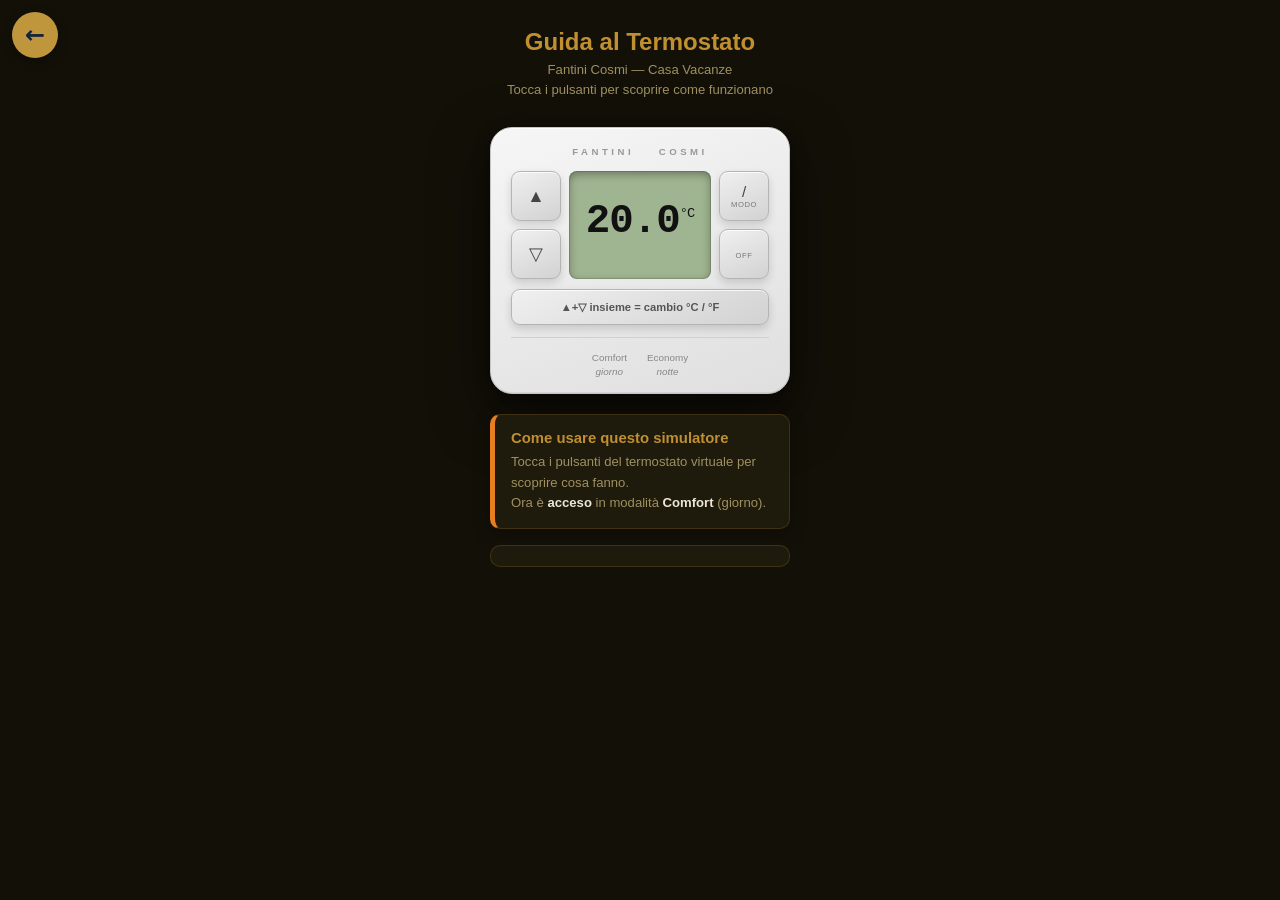
<file: termostato.html>
<!DOCTYPE html>
<html lang="it">
<head>
 <meta charset="UTF-8">
 <meta name="viewport" content="width=device-width, initial-scale=1.0">
 <title>Guida Termostato – Fantini Cosmi</title>
 <style>
 *, *::before, *::after { box-sizing: border-box; margin: 0; padding: 0; }

 :root {
 --bg: #131008;
 --surface: #1e1a0c;
 --surface2: #2a2414;
 --accent: #c09030;
 --green: #3a8e68;
 --red: #b04040;
 --blue: #4878b8;
 --text: #ece6d8;
 --muted: #a09060;
 --border: rgba(192,144,48,0.20);
 --card: rgba(192,144,48,0.07);
 --radius: 10px;
 }

 body {
 font-family: 'Segoe UI', Arial, sans-serif;
 background: var(--bg);
 color: var(--text);
 min-height: 100vh;
 display: flex;
 flex-direction: column;
 align-items: center;
 padding: 28px 16px 50px;
 font-size: 15px;
 }

 /* ── HEADER ───────────────────────────── */
 .page-title {
 font-size: 1.5rem;
 font-weight: 800;
 text-align: center;
 margin-bottom: 4px;
 color: var(--accent);
 }
 .page-sub {
 font-size: 0.82rem;
 color: var(--muted);
 text-align: center;
 margin-bottom: 28px;
 line-height: 1.5;
 }

 /* ── THERMOSTAT SHELL ─────────────────── */
 .thermostat {
 width: 300px;
 background: linear-gradient(160deg, #f6f6f6 0%, #dfdfdf 100%);
 border-radius: 22px;
 padding: 18px 20px 14px;
 box-shadow:
 0 20px 55px rgba(0,0,0,0.5),
 0 5px 18px rgba(0,0,0,0.3),
 inset 0 1px 0 rgba(255,255,255,0.85),
 inset 0 -1px 0 rgba(0,0,0,0.07);
 border: 1px solid #c5c5c5;
 }

 .brand {
 text-align: center;
 font-size: 0.6rem;
 letter-spacing: 3.5px;
 color: #999;
 text-transform: uppercase;
 font-weight: 700;
 margin-bottom: 14px;
 }

 /* ── GRID ─────────────────────────────── */
 .t-grid {
 display: grid;
 grid-template-columns: 50px 1fr 50px;
 grid-template-rows: 50px 50px;
 gap: 8px;
 }

 /* ── LCD ──────────────────────────────── */
 .lcd {
 grid-column: 2;
 grid-row: 1 / 3;
 background: #9fb490;
 border-radius: 8px;
 padding: 10px 10px 8px;
 display: flex;
 flex-direction: column;
 align-items: center;
 justify-content: center;
 box-shadow: inset 0 3px 9px rgba(0,0,0,0.35), inset 0 0 0 1px rgba(0,0,0,0.12);
 position: relative;
 min-height: 108px;
 transition: background 0.35s;
 }
 .lcd.off { background: #8a8a8a; }

 .lcd-heat {
 position: absolute;
 top: 5px;
 right: 7px;
 font-size: 0.52rem;
 font-weight: 700;
 color: #c0392b;
 letter-spacing: 0.5px;
 opacity: 0;
 transition: opacity 0.4s;
 }
 .lcd-heat.on { opacity: 1; }

 .lcd-temp {
 font-size: 2.55rem;
 font-weight: 700;
 font-family: 'Courier New', monospace;
 color: #111;
 line-height: 1;
 letter-spacing: -1px;
 }
 .lcd-unit { font-size: 0.85rem; vertical-align: super; font-weight: 400; }

 .lcd-set {
 font-size: 0.68rem;
 color: #222;
 margin-top: 3px;
 font-family: 'Courier New', monospace;
 }

 .lcd-icons {
 display: flex;
 gap: 14px;
 margin-top: 7px;
 }
 .lcd-icon {
 font-size: 1.05rem;
 opacity: 0.22;
 transition: opacity 0.3s, transform 0.2s;
 }
 .lcd-icon.on { opacity: 1; transform: scale(1.18); }

 /* ── BUTTONS ──────────────────────────── */
 .btn {
 width: 50px;
 height: 50px;
 background: linear-gradient(155deg, #f0f0f0, #d2d2d2);
 border: 1px solid #b4b4b4;
 border-radius: 9px;
 cursor: pointer;
 display: flex;
 flex-direction: column;
 align-items: center;
 justify-content: center;
 font-size: 1.25rem;
 color: #444;
 box-shadow: 0 4px 8px rgba(0,0,0,0.14), inset 0 1px 0 rgba(255,255,255,0.8);
 transition: all 0.08s;
 user-select: none;
 -webkit-tap-highlight-color: transparent;
 line-height: 1;
 }
 .btn:hover { background: linear-gradient(155deg, #e6e6e6, #c8c8c8); }
 .btn:active {
 transform: scale(0.92) translateY(1px);
 box-shadow: 0 1px 4px rgba(0,0,0,0.13);
 background: linear-gradient(155deg, #d6d6d6, #bebebe);
 }
 .btn-lbl { font-size: 0.48rem; letter-spacing: 0.5px; color: #777; margin-top: 2px; }

 .btn-up { grid-column:1; grid-row:1; font-size:1.1rem; }
 .btn-down { grid-column:1; grid-row:2; font-size:1.1rem; }
 .btn-mode { grid-column:3; grid-row:1; font-size:0.95rem; }
 .btn-power { grid-column:3; grid-row:2; font-size:1rem; }

 /* ── COMBO BUTTON ────────────────────── */
 .combo-row {
 display: flex;
 gap: 8px;
 margin-top: 10px;
 }
 .btn-combo {
 flex: 1;
 height: 36px;
 font-size: 0.7rem;
 font-weight: 600;
 color: #555;
 border-radius: 9px;
 letter-spacing: 0;
 }

 /* ── LEGEND ───────────────────────────── */
 .legend {
 display: flex;
 justify-content: center;
 margin-top: 12px;
 padding-top: 10px;
 border-top: 1px solid #d0d0d0;
 gap: 20px;
 }
 .legend-item {
 text-align: center;
 font-size: 0.62rem;
 color: #888;
 line-height: 1.4;
 }
 .legend-item .li-icon {
 font-size: 1rem;
 display: block;
 margin-bottom: 3px;
 opacity: 0.55;
 }

 /* ── INFO PANEL ───────────────────────── */
 .info-panel {
 width: 300px;
 background: var(--surface);
 border-radius: var(--radius);
 padding: 15px 16px;
 box-shadow: 0 4px 18px rgba(0,0,0,0.3);
 margin-top: 20px;
 min-height: 90px;
 border: 1px solid var(--border);
 border-left: 5px solid var(--accent);
 transition: border-color 0.3s, transform 0.12s;
 }
 .info-panel.c-comfort { border-left-color: #e67e22; }
 .info-panel.c-economy { border-left-color: #8e44ad; }
 .info-panel.c-off { border-left-color: #666; }
 .info-panel.c-up { border-left-color: var(--red); }
 .info-panel.c-down { border-left-color: var(--blue); }
 .info-panel.c-combo { border-left-color: var(--green); }
 .info-panel.c-config { border-left-color: var(--accent); }

 .info-title {
 font-weight: 700;
 font-size: 0.93rem;
 margin-bottom: 6px;
 color: var(--accent);
 }
 .info-text {
 font-size: 0.82rem;
 color: var(--muted);
 line-height: 1.55;
 }
 .info-text strong { color: var(--text); }
 .info-text em { color: var(--muted); }

 /* ── ADVANCED BAR (hidden access) ────── */
 .adv-bar {
 width: 300px;
 margin-top: 16px;
 padding: 10px;
 background: var(--surface);
 border: 1px solid var(--border);
 border-radius: var(--radius);
 cursor: default;
 user-select: none;
 -webkit-tap-highlight-color: transparent;
 }

 /* ── ADVANCED PANEL ───────────────────── */
 .adv-panel {
 width: 300px;
 background: var(--surface);
 border-radius: var(--radius);
 padding: 18px;
 box-shadow: 0 4px 18px rgba(0,0,0,0.3);
 border: 1px solid var(--border);
 margin-top: 14px;
 display: none;
 }
 .adv-panel.show { display: block; }

 .adv-panel h3 { font-size: 1rem; margin-bottom: 4px; color: var(--accent); }
 .adv-desc { font-size: 0.76rem; color: var(--muted); margin-bottom: 16px; line-height: 1.45; }
 .adv-desc strong { color: var(--text); }

 /* config table */
 .cfg-table { width: 100%; border-collapse: collapse; margin-bottom: 14px; }
 .cfg-table th {
 font-size: 0.68rem;
 color: var(--accent);
 font-weight: 700;
 padding: 6px 6px;
 text-align: left;
 border-bottom: 1px solid var(--border);
 }
 .cfg-table td {
 padding: 7px 6px;
 font-size: 0.76rem;
 color: var(--text);
 border-bottom: 1px solid rgba(192,144,48,0.08);
 vertical-align: top;
 }
 .cfg-table td:first-child {
 font-weight: 700;
 color: var(--accent);
 white-space: nowrap;
 width: 42px;
 }
 .cfg-table td:last-child {
 font-size: 0.7rem;
 color: var(--muted);
 }

 .tip-box {
 background: rgba(192,144,48,0.10);
 border-left: 4px solid var(--accent);
 border-radius: 8px;
 padding: 10px 12px;
 margin-top: 14px;
 font-size: 0.77rem;
 color: var(--muted);
 line-height: 1.5;
 }
 .tip-box strong { color: var(--text); }

 /* ── RESPONSIVE ───────────────────────── */
 @media(max-width:340px) {
 .thermostat, .info-panel, .adv-bar, .adv-panel { width: 100%; }
 }
 </style>
</head>
<body>
<!-- Torna alla guida ospiti -->
<a href="index.html#guida" onclick="if (document.referrer.indexOf(location.host) > -1) { history.back(); return false; }" aria-label="Indietro"
   style="position:fixed;top:12px;left:12px;z-index:50;width:46px;height:46px;border-radius:50%;background:#c0963c;color:#14233c;display:grid;place-items:center;text-decoration:none;font:600 24px/1 system-ui,sans-serif;box-shadow:0 4px 12px rgba(0,0,0,.25)">&#8592;</a>

<div class="page-title" data-i18n="title"> Guida al Termostato</div>
<p class="page-sub" data-i18n="subtitle">Fantini Cosmi &mdash; Casa Vacanze<br>Tocca i pulsanti per scoprire come funzionano</p>

<!-- ═══ THERMOSTAT ════════════════════════ -->
<div class="thermostat">
 <div class="brand">Fantini &nbsp;&nbsp; Cosmi</div>

 <div class="t-grid">
 <!-- UP -->
 <button class="btn btn-up"
 onmousedown="btnPress('up')" onmouseup="btnRelease('up')"
 ontouchstart="btnPress('up')" ontouchend="btnRelease('up')">▲</button>

 <!-- LCD -->
 <div class="lcd" id="lcd">
 <div class="lcd-heat" id="lcdHeat">● RIS.</div>
 <div class="lcd-temp" id="lcdTemp">20.0<span class="lcd-unit">°C</span></div>
 <div class="lcd-set" id="lcdSet"></div>
 <div class="lcd-icons">
 <span class="lcd-icon on" id="ico-comfort" title="Comfort (Giorno)"></span>
 <span class="lcd-icon" id="ico-economy" title="Economy (Notte)"></span>
 </div>
 </div>

 <!-- MODE: Day/Night -->
 <button class="btn btn-mode" onclick="go('mode')">
 /<span class="btn-lbl" data-i18n="btn_mode">MODO</span>
 </button>

 <!-- DOWN -->
 <button class="btn btn-down"
 onmousedown="btnPress('down')" onmouseup="btnRelease('down')"
 ontouchstart="btnPress('down')" ontouchend="btnRelease('down')">▽</button>

 <!-- POWER -->
 <button class="btn btn-power" onclick="go('power')">
 <span class="btn-lbl">OFF</span>
 </button>
 </div>

 <!-- COMBO BUTTON (only °C / °F) -->
 <div class="combo-row">
 <button class="btn btn-combo" onclick="go('combo_cf')" data-i18n="btn_combo">▲+▽ insieme = cambio °C / °F</button>
 </div>

 <!-- LEGEND -->
 <div class="legend">
 <div class="legend-item">
 <span class="li-icon"></span>Comfort<br><em data-i18n="leg_day">giorno</em>
 </div>
 <div class="legend-item">
 <span class="li-icon"></span>Economy<br><em data-i18n="leg_night">notte</em>
 </div>
 </div>
</div>

<!-- ═══ INFO PANEL ════════════════════════ -->
<div class="info-panel c-comfort" id="infoPanel">
 <div class="info-title" id="infoTitle"> Come usare questo simulatore</div>
 <div class="info-text" id="infoText">
 Tocca i pulsanti del termostato virtuale per scoprire cosa fanno.<br>
 Ora è <strong>acceso</strong> in modalità <strong>Comfort </strong> (giorno).
 </div>
</div>

<!-- ═══ ADVANCED BAR (tap 5x to open) ═════ -->
<div class="adv-bar" id="advBar"></div>

<!-- ═══ ADVANCED PANEL ════════════════════ -->
<div class="adv-panel" id="advPanel">
 <h3 data-i18n="adv_title"> Menu Configurazione (P01–P07)</h3>
 <p class="adv-desc" data-i18n="adv_desc">
 Per accedere: inserire una punta nel foro <strong>RESET</strong> (laterale destro) tenendo premuto <strong>▲</strong> finché appare <strong>P01</strong>.<br>
 Usare <strong>▲/▽</strong> per navigare tra i parametri. Premere <strong>▽</strong> per modificare un valore. Attendere 1 minuto per uscire automaticamente.
 </p>

 <table class="cfg-table">
 <thead>
 <tr>
 <th data-i18n="th_param">Param</th>
 <th data-i18n="th_function">Funzione</th>
 <th>Default</th>
 </tr>
 </thead>
 <tbody>
 <tr>
 <td>P01</td>
 <td data-i18n="p01">Display: mostra temperatura <strong>ambiente</strong> o <strong>impostata</strong></td>
 <td data-i18n="p01d">Ambiente</td>
 </tr>
 <tr>
 <td>P02</td>
 <td data-i18n="p02"><strong>Calibrazione</strong> — corregge la temperatura se non corrisponde a un termometro esterno</td>
 <td>0.0°C (da -4.0 a +4.0)</td>
 </tr>
 <tr>
 <td>P03</td>
 <td data-i18n="p03">Limite <strong>minimo</strong> temperatura</td>
 <td>2.0°C</td>
 </tr>
 <tr>
 <td>P04</td>
 <td data-i18n="p04">Limite <strong>massimo</strong> temperatura</td>
 <td>40.0°C</td>
 </tr>
 <tr>
 <td>P07</td>
 <td data-i18n="p07"><strong>Isteresi</strong> — quanto la temperatura può variare prima che il sistema si attivi/disattivi</td>
 <td>0.3°C (da 0.3 a 2.0)</td>
 </tr>
 </tbody>
 </table>

 <div class="tip-box" data-i18n="adv_tip">
 <strong>Consiglio:</strong> Normalmente non serve modificare questi parametri. L'unico utile è <strong>P02</strong> (calibrazione): se la temperatura mostrata non corrisponde a un termometro reale, potete correggerla.
 </div>
</div>

<script>
// ─── COMBO PRESS (▲ + ▽ simultanei) ────────────────────
var pressed = { up: false, down: false };
var comboFired = false;
var comboTimer = null;

function btnPress(btn) {
 pressed[btn] = true;
 clearTimeout(comboTimer);
 comboTimer = setTimeout(function() {
 if (pressed['up'] && pressed['down']) {
 comboFired = true;
 go('combo_cf');
 } else {
 go(btn);
 }
 comboTimer = null;
 }, 120);
}

function btnRelease(btn) {
 pressed[btn] = false;
 comboFired = false;
}

// ─── STATE ──────────────────────────────────────────────
var S = {
 power: true,
 mode: 'comfort',
 unit: 'C',
 comfortTemp: 20.0,
 economyTemp: 20.0,
 curTemp: 20.0
};

// ─── LANGUAGE SYSTEM ────────────────────────────────────
var currentLang = 'it';
var italianTexts = {};

var translations = {
 en: {
 title: ' Thermostat Guide',
 subtitle: 'Fantini Cosmi &mdash; Holiday Home<br>Tap the buttons to learn how they work',
 btn_mode: 'MODE',
 btn_combo: '▲+▽ together = switch °C / °F',
 leg_day: 'daytime',
 leg_night: 'nighttime',
 adv_title: ' Configuration Menu (P01–P07)',
 adv_desc: 'To access: insert a pin into the <strong>RESET</strong> hole (right side) while holding <strong>▲</strong> until <strong>P01</strong> appears.<br>Use <strong>▲/▽</strong> to navigate parameters. Press <strong>▽</strong> to edit a value. Wait 1 minute to exit automatically.',
 th_param: 'Param',
 th_function: 'Function',
 p01: 'Display: shows <strong>room</strong> or <strong>set</strong> temperature',
 p01d: 'Room',
 p02: '<strong>Calibration</strong> — corrects the temperature if it doesn\'t match an external thermometer',
 p03: 'Temperature <strong>minimum</strong> limit',
 p04: 'Temperature <strong>maximum</strong> limit',
 p07: '<strong>Hysteresis</strong> — how much the temperature can vary before the system turns on/off',
 adv_tip: ' <strong>Tip:</strong> Normally you don\'t need to change these parameters. The only useful one is <strong>P02</strong> (calibration): if the displayed temperature doesn\'t match a real thermometer, you can correct it.'
 }
};

// ─── INFO MESSAGES ──────────────────────────────────────
var MSG_IT = {
 up: {
 cls: 'c-up',
 title: '▲ Aumenta la temperatura',
 textFn: function() {
 var modeLabel = S.mode === 'comfort' ? 'Comfort (giorno)' : 'Economy (notte)';
 return 'Ogni pressione aumenta di <strong>0.1°C</strong> la temperatura della modalità <strong>' + modeLabel + '</strong>.<br>Intervallo: da 2.0°C a 40.0°C.';
 }
 },
 down: {
 cls: 'c-down',
 title: '▽ Diminuisci la temperatura',
 textFn: function() {
 var modeLabel = S.mode === 'comfort' ? 'Comfort (giorno)' : 'Economy (notte)';
 return 'Ogni pressione riduce di <strong>0.1°C</strong> la temperatura della modalità <strong>' + modeLabel + '</strong>.<br>Intervallo: da 2.0°C a 40.0°C.';
 }
 },
 comfort: {
 cls: 'c-comfort',
 title: ' Modalità Comfort (Giorno)',
 textFn: function() {
 return 'Il display mostra l\'icona <strong></strong> (sole).<br>È la temperatura <strong>diurna</strong>: la casa viene mantenuta alla temperatura impostata per il comfort.<br><br> Premi <strong>/</strong> per passare alla modalità Notte (Economy).';
 }
 },
 economy: {
 cls: 'c-economy',
 title: ' Modalità Economy (Notte)',
 textFn: function() {
 return 'Il display mostra l\'icona <strong></strong> (luna).<br>È la temperatura <strong>notturna/risparmio</strong>: qualche grado in meno per consumare meno energia.<br><br> Premi <strong>/</strong> per tornare alla modalità Giorno (Comfort).';
 }
 },
 poweron: {
 cls: 'c-comfort',
 title: ' Termostato acceso',
 text: 'Il termostato è <strong>riacceso</strong> e attivo.<br>Puoi riaccenderlo anche premendo il tasto <strong>/</strong>.'
 },
 poweroff: {
 cls: 'c-off',
 title: ' Termostato spento (OFF)',
 text: 'Il termostato è <strong>spento</strong>. Il display mostra "OFF".<br>Il riscaldamento è disattivato.<br><br>Per riaccenderlo: premi <strong></strong> oppure <strong>/</strong>.'
 },
 blocked: {
 cls: 'c-off',
 title: ' Termostato spento',
 text: 'Il termostato è spento. Premi <strong></strong> o <strong>/</strong> per riaccenderlo.'
 },
 combo_cf: {
 cls: 'c-combo',
 title: '▲+▽ Cambio unità di misura',
 textFn: function() { return 'Unità cambiata in <strong>°' + S.unit + '</strong>.<br><br>Se vedi una temperatura strana sul display (es. 68.4) probabilmente hai premuto ▲ e ▽ insieme per sbaglio, passando ai gradi Fahrenheit. Ripremili insieme per tornare ai °C.'; }
 },
 welcome: {
 cls: 'c-comfort',
 title: ' Come usare questo simulatore',
 text: 'Tocca i pulsanti del termostato virtuale per scoprire cosa fanno.<br>Ora è <strong>acceso</strong> in modalità <strong>Comfort </strong> (giorno).'
 }
};

var MSG_EN = {
 up: {
 cls: 'c-up',
 title: '▲ Increase temperature',
 textFn: function() {
 var modeLabel = S.mode === 'comfort' ? 'Comfort (daytime)' : 'Economy (nighttime)';
 return 'Each press increases by <strong>0.1°C</strong> the temperature for <strong>' + modeLabel + '</strong> mode.<br>Range: 2.0°C to 40.0°C.';
 }
 },
 down: {
 cls: 'c-down',
 title: '▽ Decrease temperature',
 textFn: function() {
 var modeLabel = S.mode === 'comfort' ? 'Comfort (daytime)' : 'Economy (nighttime)';
 return 'Each press decreases by <strong>0.1°C</strong> the temperature for <strong>' + modeLabel + '</strong> mode.<br>Range: 2.0°C to 40.0°C.';
 }
 },
 comfort: {
 cls: 'c-comfort',
 title: ' Comfort Mode (Daytime)',
 textFn: function() {
 return 'The display shows the <strong></strong> (sun) icon.<br>This is the <strong>daytime</strong> temperature: the house is kept at a comfortable temperature.<br><br> Press <strong>/</strong> to switch to Night mode (Economy).';
 }
 },
 economy: {
 cls: 'c-economy',
 title: ' Economy Mode (Nighttime)',
 textFn: function() {
 return 'The display shows the <strong></strong> (moon) icon.<br>This is the <strong>nighttime/saving</strong> temperature: a few degrees lower to save energy.<br><br> Press <strong>/</strong> to go back to Daytime mode (Comfort).';
 }
 },
 poweron: {
 cls: 'c-comfort',
 title: ' Thermostat on',
 text: 'The thermostat is <strong>turned on</strong> and active.<br>You can also turn it on by pressing the <strong>/</strong> button.'
 },
 poweroff: {
 cls: 'c-off',
 title: ' Thermostat off (OFF)',
 text: 'The thermostat is <strong>off</strong>. The display shows "OFF".<br>Heating is disabled.<br><br>To turn it back on: press <strong></strong> or <strong>/</strong>.'
 },
 blocked: {
 cls: 'c-off',
 title: ' Thermostat off',
 text: 'The thermostat is off. Press <strong></strong> or <strong>/</strong> to turn it on.'
 },
 combo_cf: {
 cls: 'c-combo',
 title: '▲+▽ Change unit of measurement',
 textFn: function() { return 'Unit changed to <strong>°' + S.unit + '</strong>.<br><br>If you see a strange temperature on the display (e.g. 68.4), you probably pressed ▲ and ▽ together by mistake, switching to Fahrenheit. Press them together again to go back to °C.'; }
 },
 welcome: {
 cls: 'c-comfort',
 title: ' How to use this simulator',
 text: 'Tap the thermostat buttons to learn what they do.<br>It is currently <strong>on</strong> in <strong>Comfort </strong> mode (daytime).'
 }
};

function getMSG() { return currentLang === 'en' ? MSG_EN : MSG_IT; }

// ─── HELPERS ────────────────────────────────────────────
function cToF(c) { return parseFloat((c * 9/5 + 32).toFixed(1)); }
function getSetTemp() { return S.mode === 'comfort' ? S.comfortTemp : S.economyTemp; }

function fmtTemp(c) {
 if (S.unit === 'F') return cToF(c).toFixed(1) + '<span class="lcd-unit">°F</span>';
 return c.toFixed(1) + '<span class="lcd-unit">°C</span>';
}
function fmtSet(c) {
 var label = currentLang === 'en' ? 'set: ' : 'imp: ';
 if (S.unit === 'F') return label + cToF(c).toFixed(1) + '°F';
 return label + c.toFixed(1) + '°C';
}

// ─── SHOW INFO ─────────────────────────────────────────
function show(msg) {
 var p = document.getElementById('infoPanel');
 p.className = 'info-panel ' + msg.cls;
 document.getElementById('infoTitle').innerHTML = msg.title;
 document.getElementById('infoText').innerHTML = msg.textFn ? msg.textFn() : msg.text;
 p.style.transform = 'scale(0.97)';
 setTimeout(function() { p.style.transform = ''; }, 120);
}

// ─── HANDLE BUTTON ─────────────────────────────────────
function go(btn) {
 var MSG = getMSG();

 if (btn === 'combo_cf') {
 S.unit = S.unit === 'C' ? 'F' : 'C';
 show(MSG.combo_cf);
 updateDisplay();
 return;
 }

 if (!S.power && btn === 'power') {
 S.power = true;
 show(MSG.poweron);
 updateDisplay();
 return;
 }
 if (!S.power && btn === 'mode') {
 S.power = true;
 show(MSG.poweron);
 updateDisplay();
 return;
 }
 if (!S.power) {
 show(MSG.blocked);
 return;
 }

 switch (btn) {
 case 'up':
 if (S.mode === 'comfort') {
 S.comfortTemp = Math.min(40, parseFloat((S.comfortTemp + 0.1).toFixed(1)));
 } else {
 S.economyTemp = Math.min(40, parseFloat((S.economyTemp + 0.1).toFixed(1)));
 }
 show(MSG.up);
 break;
 case 'down':
 if (S.mode === 'comfort') {
 S.comfortTemp = Math.max(2, parseFloat((S.comfortTemp - 0.1).toFixed(1)));
 } else {
 S.economyTemp = Math.max(2, parseFloat((S.economyTemp - 0.1).toFixed(1)));
 }
 show(MSG.down);
 break;
 case 'mode':
 S.mode = S.mode === 'comfort' ? 'economy' : 'comfort';
 show(MSG[S.mode]);
 break;
 case 'power':
 S.power = false;
 show(MSG.poweroff);
 break;
 }
 updateDisplay();
}

// ─── UPDATE LCD ────────────────────────────────────────
function updateDisplay() {
 var lcd = document.getElementById('lcd');
 var temp = document.getElementById('lcdTemp');
 var set = document.getElementById('lcdSet');
 var heat = document.getElementById('lcdHeat');

 document.getElementById('ico-comfort').classList.toggle('on', S.power && S.mode === 'comfort');
 document.getElementById('ico-economy').classList.toggle('on', S.power && S.mode === 'economy');

 if (!S.power) {
 lcd.classList.add('off');
 temp.innerHTML = 'OFF';
 temp.style.fontSize = '2rem';
 set.textContent = '';
 heat.classList.remove('on');
 return;
 }

 lcd.classList.remove('off');
 temp.style.fontSize = '';

 var setTemp = getSetTemp();
 temp.innerHTML = fmtTemp(setTemp);
 set.textContent = '';
 heat.classList.remove('on');
}

// ─── LANGUAGE ──────────────────────────────────────────
function saveItalianTexts() {
 document.querySelectorAll('[data-i18n]').forEach(function(el) {
 italianTexts[el.getAttribute('data-i18n')] = el.innerHTML;
 });
}

function applyLanguage(lang) {
 document.querySelectorAll('[data-i18n]').forEach(function(el) {
 var key = el.getAttribute('data-i18n');
 if (lang === 'en' && translations.en[key]) {
 el.innerHTML = translations.en[key];
 } else if (lang === 'it' && italianTexts[key]) {
 el.innerHTML = italianTexts[key];
 }
 });
 document.documentElement.lang = lang;
}

// ─── ADVANCED PANEL (5-tap secret, 1-tap close) ────────
var tapCount = 0;
var tapTimer = null;

document.getElementById('advBar').addEventListener('click', function() {
 var panel = document.getElementById('advPanel');
 if (panel.classList.contains('show')) {
 panel.classList.remove('show');
 tapCount = 0;
 return;
 }
 tapCount++;
 clearTimeout(tapTimer);
 tapTimer = setTimeout(function() { tapCount = 0; }, 2000);
 if (tapCount >= 5) {
 tapCount = 0;
 panel.classList.add('show');
 setTimeout(function() { panel.scrollIntoView({ behavior: 'smooth', block: 'nearest' }); }, 50);
 }
});

// ─── INIT ──────────────────────────────────────────────
saveItalianTexts();

// Auto-detect language from URL parameter (?lang=en)
var urlParams = new URLSearchParams(window.location.search);
var langParam = urlParams.get('lang');
if (langParam === 'en') {
 currentLang = 'en';
 applyLanguage('en');
 show(getMSG().welcome);
}

updateDisplay();
</script>
</body>
</html>
</file>
